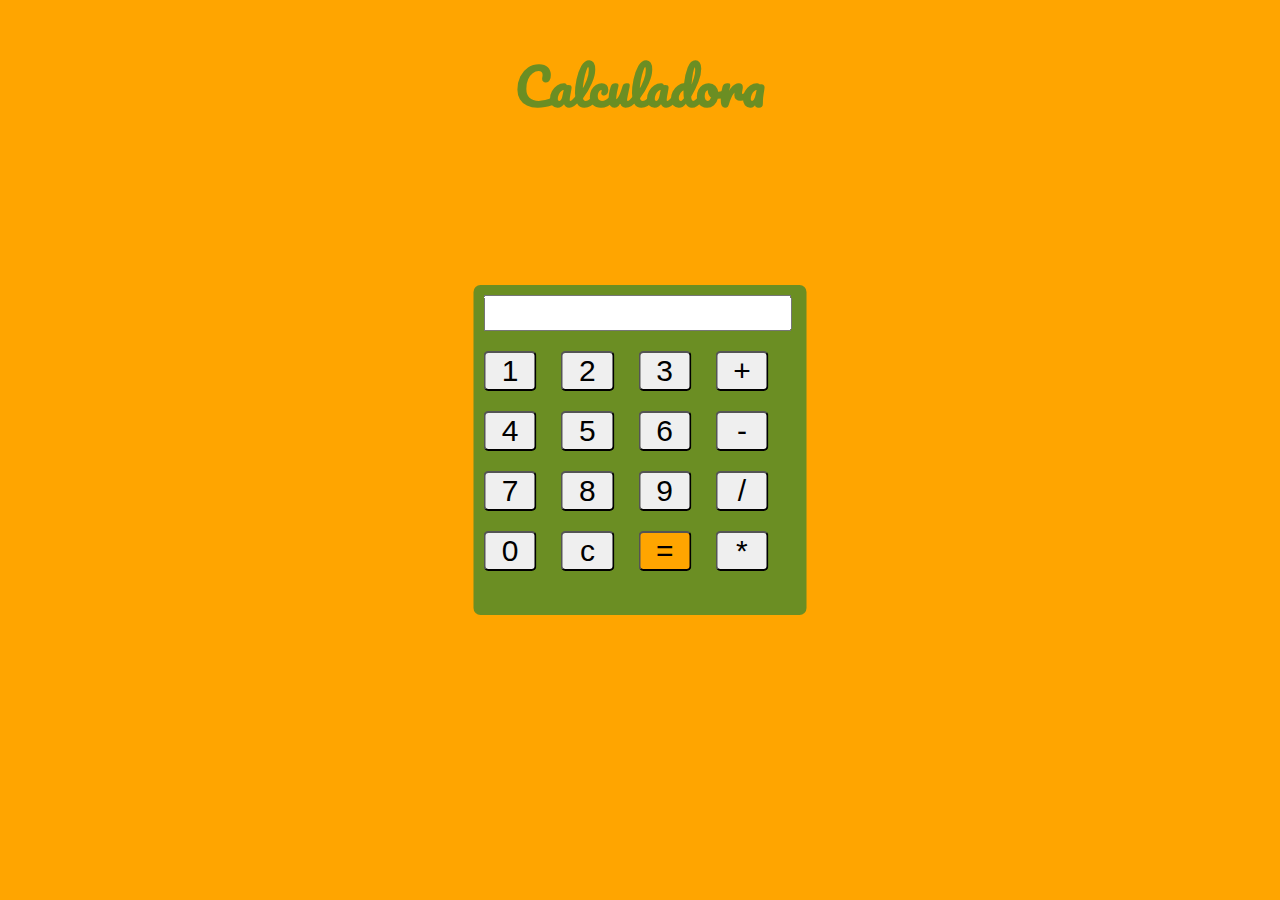
<file: código/index.html>
<!DOCTYPE html>
<html lang="pt-br">
<head>
    <meta charset="UTF-8">
    <meta name="viewport" content="width=device-width, initial-scale=1.0">
    <link rel="stylesheet" href="./estilocalculadora.css">
    <title>Calculadora</title>
   
</head>
<body>
    <h2>Calculadora</h2>
    <div class= "calculadora">
        <div class="visor">
            <input type="text" id="visor">
        </div>
        <div class="botoes">
            <input type="submit" value="1" onclick="unir(1);">
            <input type="submit" value="2" onclick="unir(2);">
            <input type="submit" value="3" onclick="unir(3);">
            <input type="submit" value="+" onclick="unir('+');">
            <input type="submit" value="4" onclick="unir(4);">
            <input type="submit" value="5" onclick="unir(5);">
            <input type="submit" value="6" onclick="unir(6);">
            <input type="submit" value="-" onclick="unir('-');">
            <input type="submit" value="7" onclick="unir(7);">
            <input type="submit" value="8" onclick="unir(8);">
            <input type="submit" value="9" onclick="unir(9);">
            <input type="submit" value="/" onclick="unir('/');">
            <input type="submit" value="0" onclick="unir(0);">
            <input type="submit" value="c" onclick="limpar();">
            <input type="submit" value="=" class="igual" onclick="calcular();">
            <input type="submit" value="*" onclick="unir('*');">
        </div>
    </div>
    <script type="text/javascript" src="calculadora.js"></script>
</body>
</html>
</file>
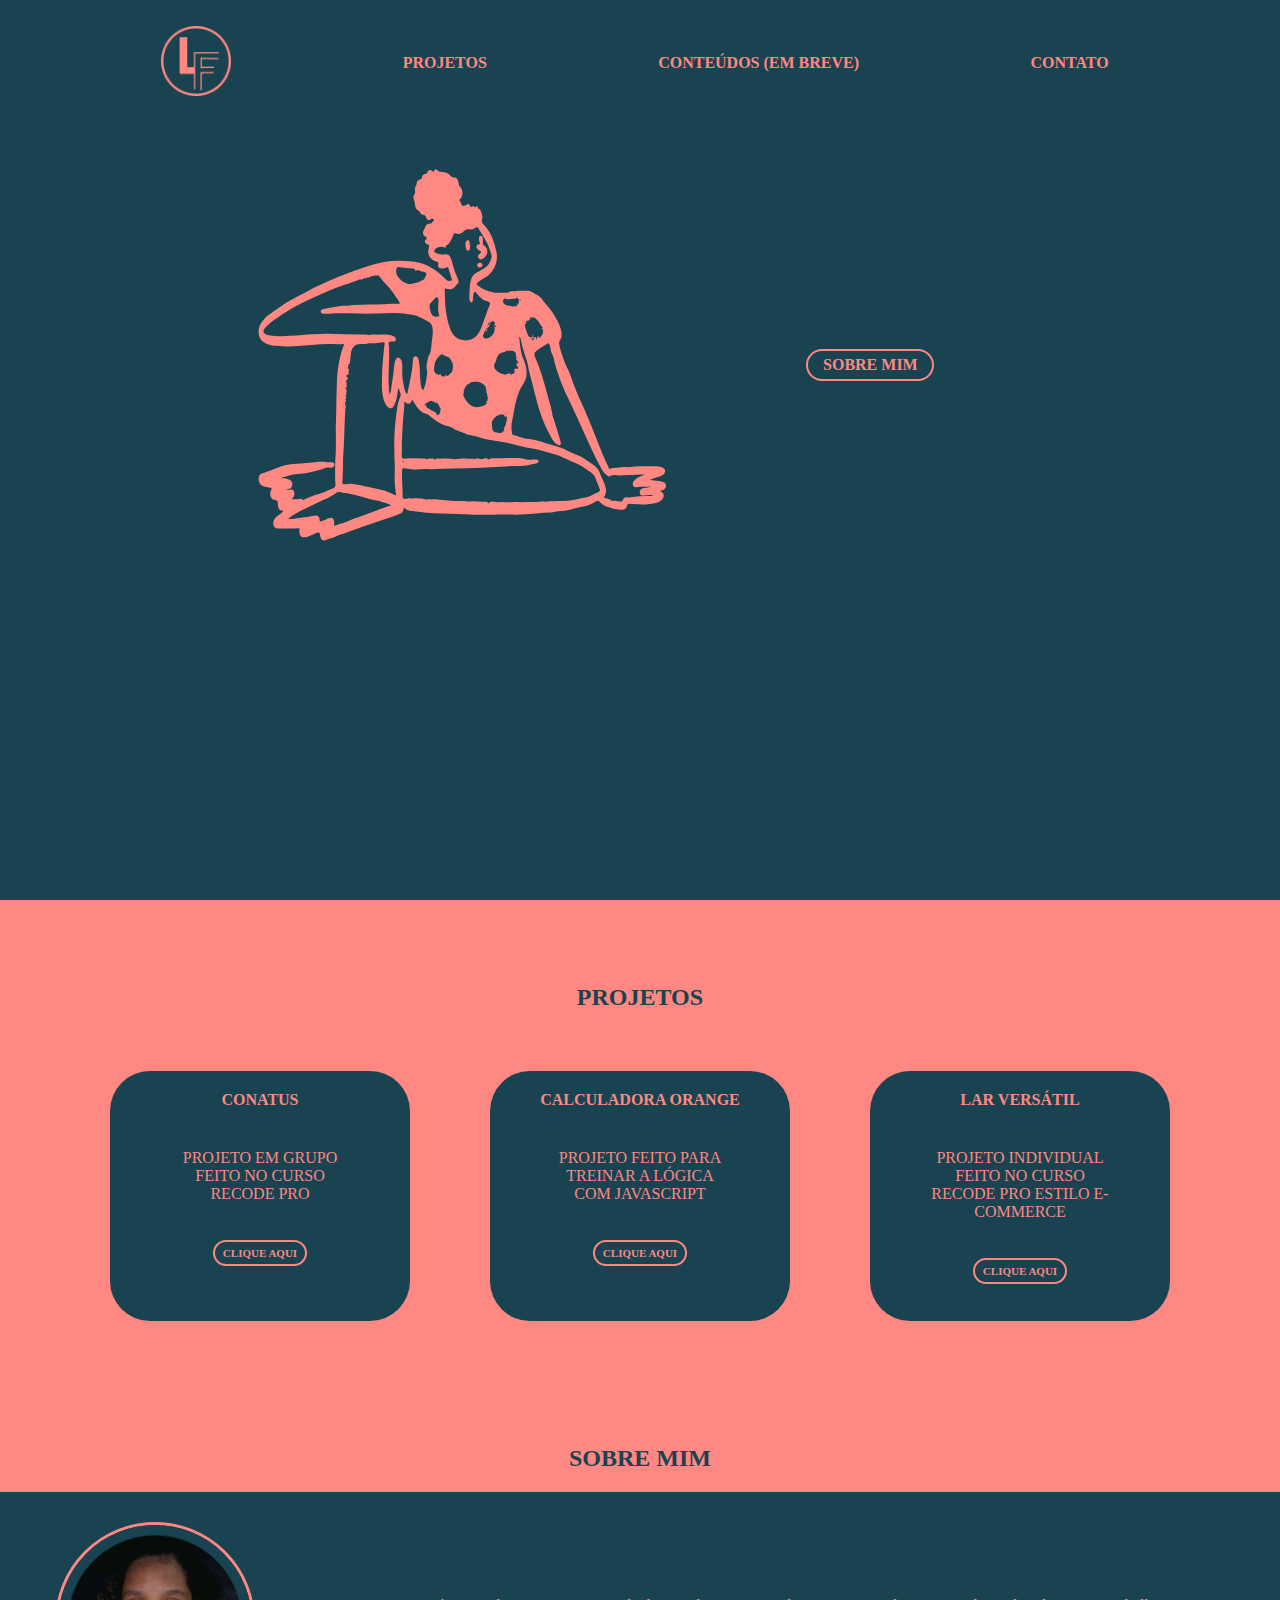
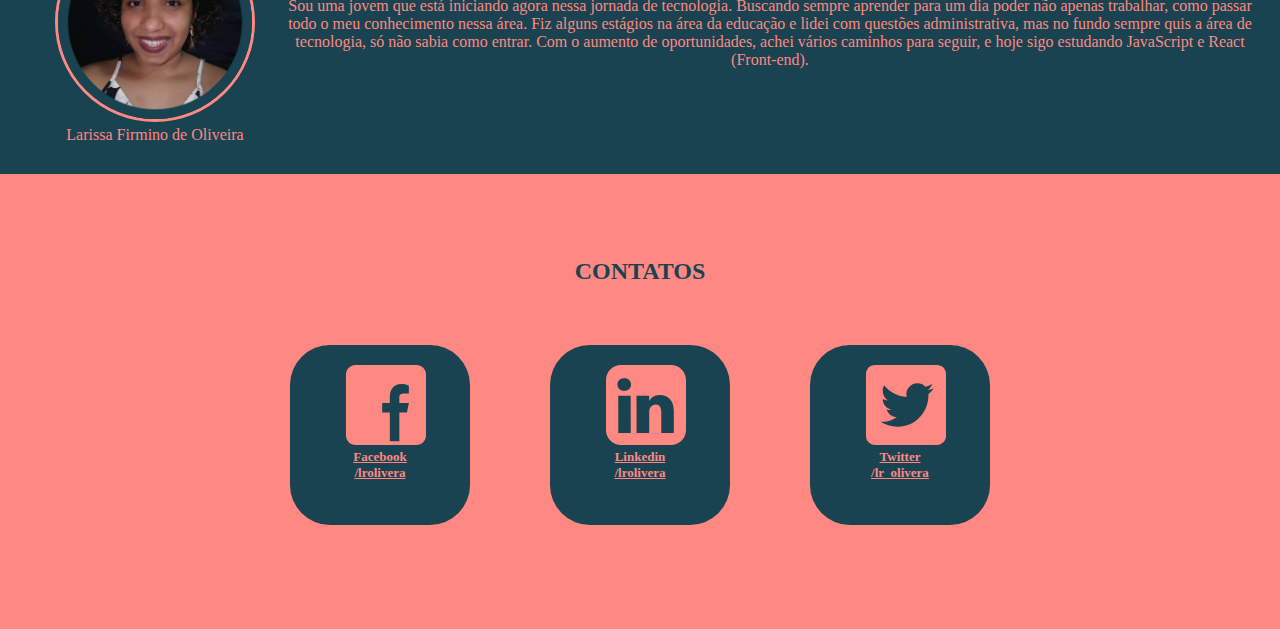
<file: final-projeto/index.html>
<!DOCTYPE html>
<html lang="pt-br">
<head>
    <meta charset="UTF-8">
    <meta http-equiv="X-UA-Compatible" content="IE=edge">
    <meta name="viewport" content="width=device-width, initial-scale=1.0">

    <link rel="shortcut icon" href="./img/logo.png">

    <link rel="stylesheet" href="./css/global.css">
    <link rel="stylesheet" href="./css/homePage.css">
    <link rel="stylesheet" href="./css/sobreMim.css">
    <link rel="stylesheet" href="./css/projetos.css">
    <link rel="stylesheet" href="./css/contatos.css">

    <title>Portfólio - Larissa Firmino</title>
</head>
<body>
    <div class="homePage">
        <header>
            <div class="container">	
                <nav class="containerMenu">
                        <a href="#"> <img src="./img/logo.png" alt="Logo" title="Logo Larissa Firmino" width="70px" height="70px"/></a>
                        <a href="#projetos">Projetos</a>
                        <a href="./html/conteudo.html">Conteúdos (em breve)</a>
                        <a href="#contatos">Contato</a>
                </nav>
            </div>
        </header>
        
        <main class="homePageMain">
            <img class="imgPage" src="img/meninaPage.svg" alt="Menina sentada" title="Menina Sentada">
            <a href="#sobreMim" class="btnConheca" title="Conhecer um pouco do meu Portfólio">Sobre mim</a>
        </main>
    </div>

    <div>
        <main>
            <article class="projetos" id="projetos">
                <h2>Projetos</h2>
                <section class="caixaProjetosMae">
                    <div class="caixaItemProjetos">
                        <h4>Conatus</h4>
                        <p class="textProjeto">Projeto em grupo feito no curso Recode pro</p>
                        <a class="btnClick" href="http://www.conatus.ga/" target="_blank">Clique aqui</a>
                    </div>
                    
                    <div class="caixaItemProjetos">
                        <h4>Calculadora Orange</h4>
                        <p class="textProjeto">Projeto feito para treinar a lógica com JavaScript</p>
                        <a class="btnClick" href="https://calculadora-orange.netlify.app/" target="_blank">Clique aqui</a>
                    </div>

                    <div class="caixaItemProjetos">
                        <h4>Lar Versátil</h4>
                        <p class="textProjeto">Projeto individual feito no curso Recode pro estilo e-commerce</p>
                        <a class="btnClick" href="https://larversatil3-projeto.netlify.app/index.html" target="_blank">Clique aqui</a>
                    </div>
                </section>
            </article>

            <article class="sobreMim" id="sobreMim">
                <h2>Sobre mim</h2>
                <div class="caixaTextLarissa">
                    <div class=caixaImagem>
                        <img src="./img/Larissa.jpeg" width="200px" height="200px" alt="Foto de perfil da Larissa" title="Foto de perfil da Larissa">
                        <p>Larissa Firmino de Oliveira</p>
                    </div>
                    <div>
                        <p class="textDescricao">Sou uma jovem que está iniciando agora nessa jornada de tecnologia. Buscando sempre aprender para um dia poder não apenas trabalhar, como passar todo o meu conhecimento nessa área.
                            Fiz alguns estágios na área da educação e lidei com questões administrativa, mas no fundo sempre quis a área de tecnologia, só não sabia como entrar.
                            Com o aumento de oportunidades, achei vários caminhos para seguir, e hoje sigo estudando JavaScript e React (Front-end). 
                        </p>
                    </div>
                </div>
            </article>

            <article class="contatos" id="contatos">
                <h2>Contatos</h2>
                <section class="caixa-mae-rede-social">
                    <div class="caixa-item-rede-social">
                        <a class="text-rede-social" href="https://www.facebook.com/lrolivera" target="blank">
                            <img src="img/facebook.svg" onmouseover="this.src='./img/facebook1.svg'" onmouseout="this.src='./img/facebook.svg'" 
                            alt="Logo do facebook" width="80px" height="80px">
                            <p>
                                Facebook
                            </p>
                            <p>
                                /lrolivera
                            </p>
                        </a>
                    </div>

                    <div class="caixa-item-rede-social">
                        <a class="text-rede-social" href="https://www.linkedin.com/in/lrolivera/" target="blank">
                            <img src="img/linkedin.svg" onmouseover="this.src='./img/linkedin1.svg'" onmouseout="this.src='./img/linkedin.svg'"
                            alt="Logo da rede social linkedin"  width="80px" height="80px"> 
                            <p>
                                Linkedin
                            </p>
                            <p>
                                /lrolivera
                            </p>
                        </a>
                    </div>

                    <div class="caixa-item-rede-social">
                        <a  class="text-rede-social" href="https://twitter.com/lr_olivera" target="blank">
                            <img src="img/twitter.svg" onmouseover="this.src='./img/twitter1.svg'" onmouseout="this.src='./img/twitter.svg'"
                            alt="Logo da rede social twitter"  width="80px" height="80px">
                            <p>
                                Twitter
                            </p>
                            <p>
                                /lr_olivera
                            </p>
                        </a>
                    </div>
                </section>
            </article>
        </main>
    </div>
</body>
</html>
</file>
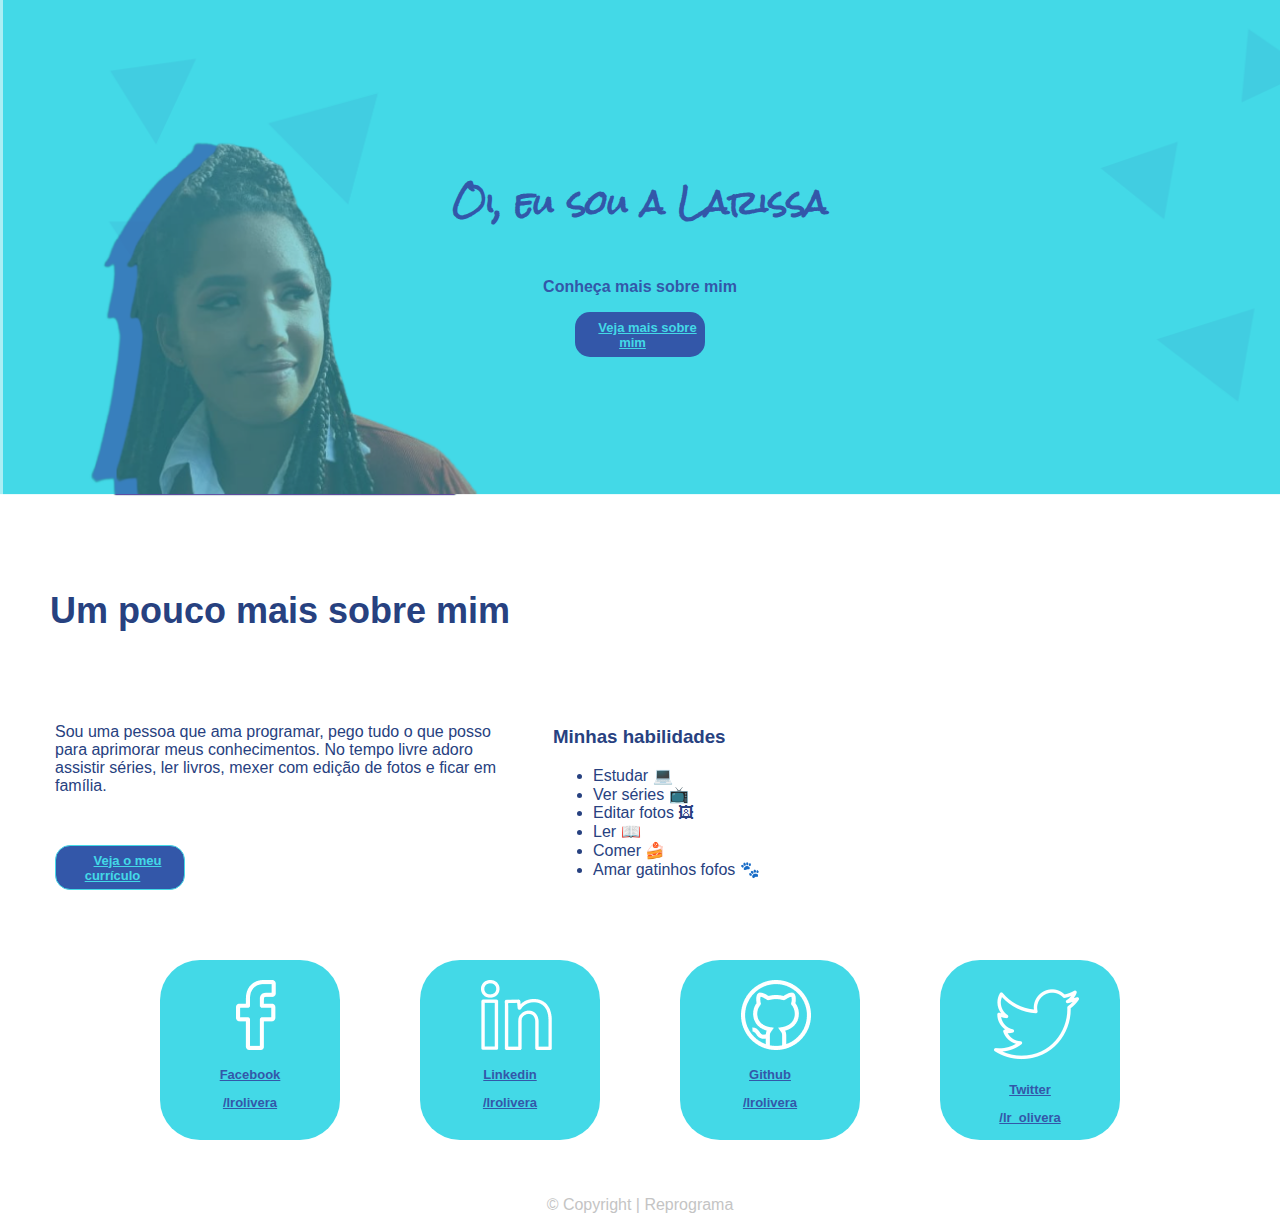
<file: Workshop /index.html>
<!DOCTYPE html>
<html lang="pt-br">
<head>
    <meta charset="UTF-8">
    <meta http-equiv="X-UA-Compatible" content="IE=edge">
    <meta name="viewport" content="width=device-width, initial-scale=1.0">
    <link href="./css/estilo.css" rel="stylesheet">
    <title>Workshop - {Reprograma}</title>
</head>
<body>
    <header class="background">
        <h1>
            Oi, eu sou a Larissa
        </h1>
        <p class="text-header">
            Conheça mais sobre mim
        </p>
        <button class="btn-header">
            <a class="btn-text" class="link"  href="#main" >Veja mais sobre mim</a>
        </button>
    </header>
    <main  id="main" class="main">
        <section class="caixa-secao-conteudo">
            <h2>
                Um pouco mais sobre mim
            </h2>

            <div class="caixa-somente-conteudo">
                <div class="caixa-sobre-mim">
                    <p class="caixa-texto-sobre-mim">
                        Sou uma pessoa que ama programar, pego tudo o que posso para aprimorar meus conhecimentos.
                        No tempo livre adoro assistir séries, ler livros, mexer com edição de fotos e ficar em família.
                    </p>
        
                    <button class="btn-body">
                        <a class="btn-text" href="./img/curriculum.pdf">Veja o meu currículo</a>
                    </button>
                </div>
        
                <div class="caixa-lista-sobre-mim">
                    <h3>
                        Minhas habilidades
                    </h3>
        
                    <ul>
                        <li>Estudar &#128187;</li>
                        <li>Ver séries &#128250	</li>
                        <li>Editar fotos &#128444</li>
                        <li>Ler &#128214;</li>
                        <li>Comer &#127856; </li>
                        <li>Amar gatinhos fofos &#128062;</li>
                    </ul>
                </div>
            </div>
        </section>
    </main>

    <section class="caixa-mae-rede-social">
        <div class="caixa-item-rede-social">
            <a class="text-rede-social" href="https://www.facebook.com/lrolivera" target="blank">
                <img src="img/facebook.png" alt="Logo do facebook">
                <p>
                    Facebook
                </p>
                <p>
                    /lrolivera
                </p>
            </a>
        </div>

        <div class="caixa-item-rede-social">
            <a class="text-rede-social" href="https://www.linkedin.com/in/lrolivera/" target="blank">
                <img src="img/in.png" alt="Logo da rede social linkedin">
                <p>
                    Linkedin
                </p>
                <p>
                    /lrolivera
                </p>
            </a>
        </div>

        <div class="caixa-item-rede-social">
            <a  class="text-rede-social" href="https://github.com/lrolivera" target="blank">
                <img src="img/github.png" alt="Logo da rede social github">
                <p>
                    Github
                </p>
                <p>
                    /lrolivera
                </p>
            </a>
        </div>

        <div class="caixa-item-rede-social">
            <a  class="text-rede-social" href="https://twitter.com/lr_olivera" target="blank">
                <img src="img/twitter.png" alt="Logo da rede social twitter">
                <p>
                    Twitter
                </p>
                <p>
                    /lr_olivera
                </p>
            </a>
        </div>

    </section>
    <footer>
        <p>
            © Copyright | Reprograma
        </p>
    </footer>
</body>
</html>
</file>
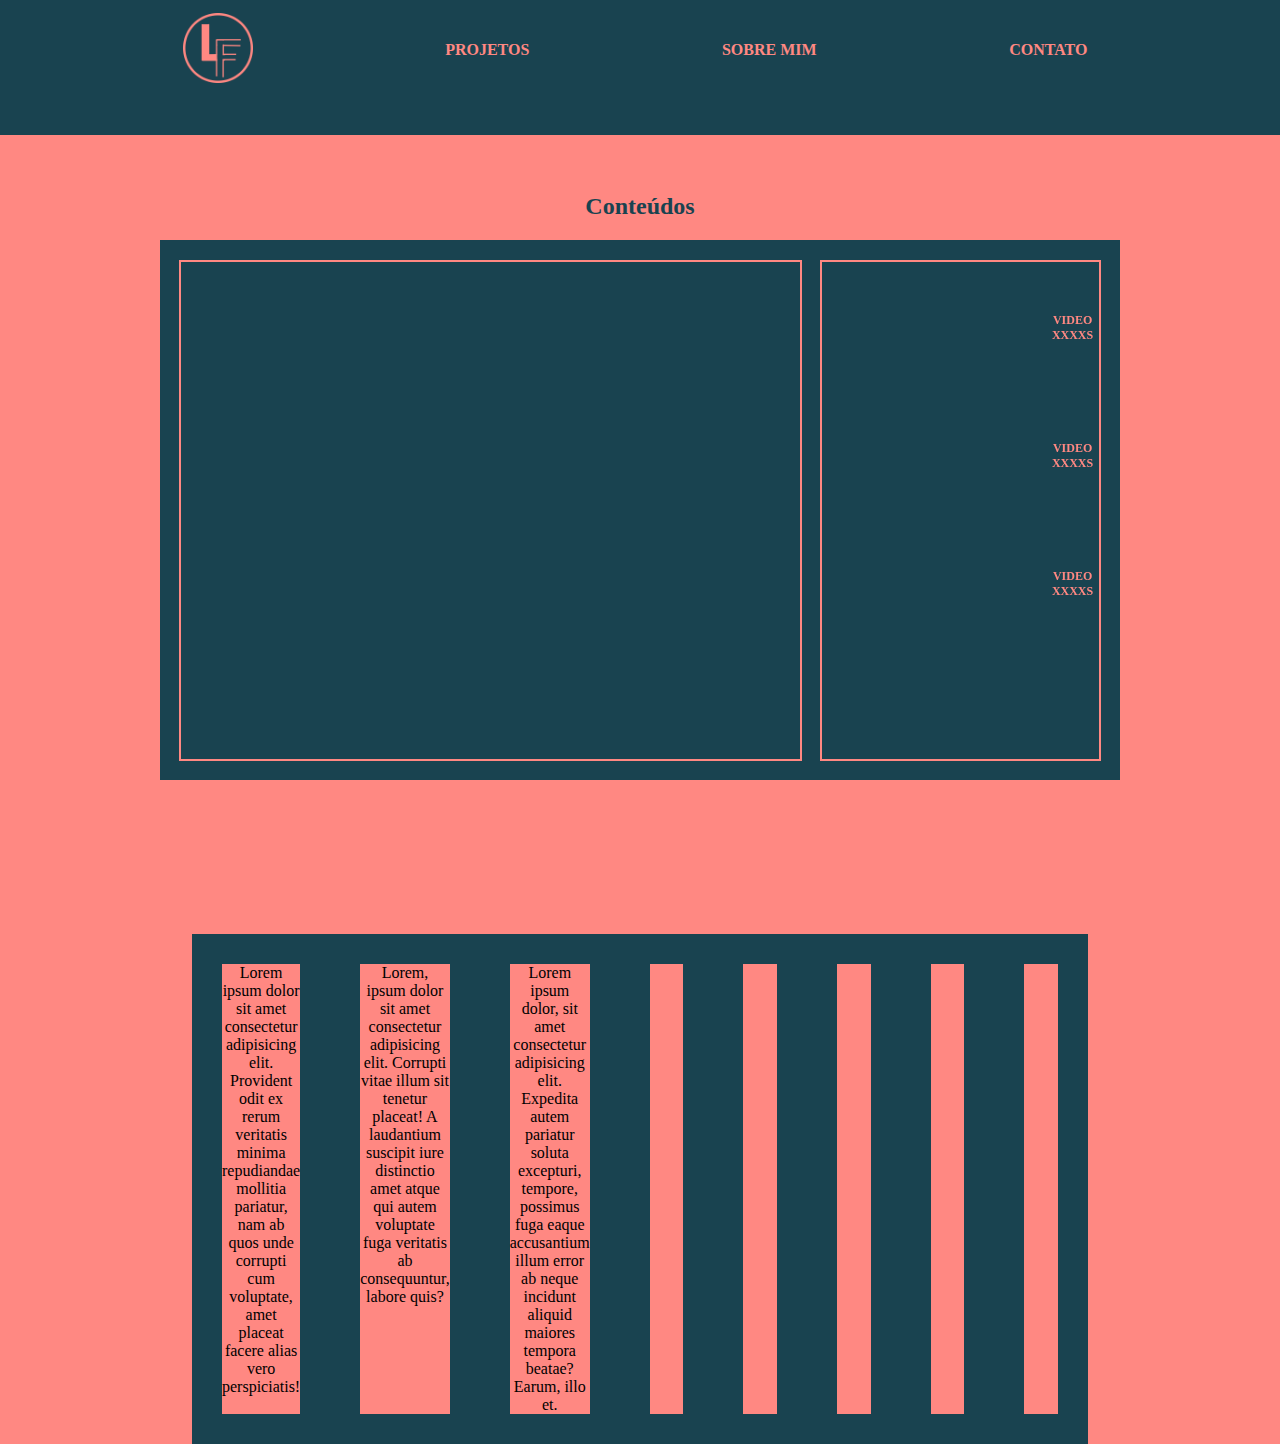
<file: final-projeto/html/conteudo.html>
<!DOCTYPE html>
<html lang="en">
<head>
    <meta charset="UTF-8">
    <meta http-equiv="X-UA-Compatible" content="IE=edge">
    <meta name="viewport" content="width=device-width, initial-scale=1.0">

    <link rel="shortcut icon" href="../img/logo.png">

    <link rel="stylesheet" href="../css/global.css">
    <link rel="stylesheet" href="../css/conteudo.css">

    <title>Larissa firmino - Conteúdo</title>
</head>
<body>
    <header>
        <div class="container">	
            <nav class="containerMenu">
                    <a href="#"> <img src="../img/logo.png" alt="Logo" title="Logo Larissa Firmino" width="70px" height="70px"/></a>
                    <a href="../index.html#projetos" >Projetos</a>
                    <a href="../index.html#sobreMim">Sobre mim</a>
                    <a href="../index.html#contatos">Contato</a>
            </nav>
        </div>
    </header>
    <main>
        
        <section class=videos>
            <h2>Conteúdos</h2>
            <article class="conteudoMae">
                <div class="conteudo">
                    <div class="lado1">
                        <iframe width="600vw" height="320vh" src="https://www.youtube.com/embed/ardglr9MVVQ" title="YouTube video player" 
                        frameborder="0" allow="accelerometer; autoplay; clipboard-write; encrypted-media; gyroscope; picture-in-picture"
                        allowfullscreen>
                        </iframe>
                    </div>
                    <div class="lado2">
                        <div class="titulo">
                            <iframe width="200" height="115" src="https://www.youtube.com/embed/qPYCnebQQ6U" title="YouTube video player" 
                            frameborder="0" allow="accelerometer; autoplay; clipboard-write; encrypted-media; gyroscope; picture-in-picture" 
                            allowfullscreen>
                            </iframe>
                            <p>Video xxxxs</p>
                        </div>
                        <div class="titulo">
                            <iframe width="200" height="115" src="https://www.youtube.com/embed/qPYCnebQQ6U" title="YouTube video player" 
                            frameborder="0" allow="accelerometer; autoplay; clipboard-write; encrypted-media; gyroscope; picture-in-picture" 
                            allowfullscreen>
                            </iframe>
                            <p>Video xxxxs</p>
                        </div>
                        <div class="titulo">
                            <iframe width="200" height="115" src="https://www.youtube.com/embed/qPYCnebQQ6U" title="YouTube video player" 
                            frameborder="0" allow="accelerometer; autoplay; clipboard-write; encrypted-media; gyroscope; picture-in-picture" 
                            allowfullscreen>
                            </iframe>
                            <p>Video xxxxs</p>
                        </div>
                        
                    </div>
                </div>
            </article>
            <article class="postsMae">
                <div class="posts">
                    <p>Lorem ipsum dolor sit amet consectetur adipisicing elit. Provident odit ex rerum veritatis minima repudiandae mollitia pariatur, nam ab quos unde corrupti cum voluptate, amet placeat facere alias vero perspiciatis!</p>
                </div>
                <div class="posts">
                    <p>Lorem, ipsum dolor sit amet consectetur adipisicing elit. Corrupti vitae illum sit tenetur placeat! A laudantium suscipit iure distinctio amet atque qui autem voluptate fuga veritatis ab consequuntur, labore quis?</p>
                </div >
                <div class="posts">
                    <p>Lorem ipsum dolor, sit amet consectetur adipisicing elit. Expedita autem pariatur soluta excepturi, tempore, possimus fuga eaque accusantium illum error ab neque incidunt aliquid maiores tempora beatae? Earum, illo et.</p>
                </div>
                <div class="posts">
                </div>
                <div class="posts">
                </div>
                <div class="posts">
                </div >
                <div class="posts">
                </div>
                <div class="posts">
                </div>
            </article>
        </section>

    </main>
</body>
</html>
</file>
<file: código/estilocalculadora.css>
@import url('https://fonts.googleapis.com/css2?family=Pacifico&display=swap');

h2{
    text-align: center;
    font-size: 50px;
    color: olivedrab;
    font-family: 'Pacifico', cursive;
}
body {
 background-color: orange;
}
.calculadora {
    width: 333px;
    height: 330px;
    background-color: olivedrab;
    border-radius: 7px;
    position: absolute;
    top: 50%;
    left: 50%;
    transform: translate(-50%, -50%);

}

.visor input {
    margin: 10px;
    width: 300px;
    height: 30px;
    text-align: center;
    font-size: 25px;

}

.botoes input {
    margin: 10px;
    font-size: 30px;
    width: 16%;
    border-radius: 5px;

}

.igual {
    background-color: orange;
    width: 10px;
    margin-left: 30px;
}
</file>
<file: final-projeto/css/global.css>
* {
    padding: 0;
    margin: 0;
    box-sizing: border-box;
    scroll-behavior: smooth;
}
body {
    width: 100%;
    background-color: #ff8882 ;
}

a {
    color:#9dbeb9;
    text-decoration: none;
}

h2{
    color:  #194350;
    padding: 20px;
}

/* ------------------- MOBILE--------------------------- */

@media (max-width: 767px) {
    h2{
        font-size: 19px;
    }

}
</file>
<file: final-projeto/css/homePage.css>
/* Menu */

.containerMenu {
    padding: 2% 0;
    display: flex;
    justify-content: space-evenly;
    align-items: center;
    font-weight: bold;
    text-transform: uppercase;
    
}


.containerMenu a{
    text-decoration: none;
    color:  #ff8882;
    margin-right: 10px;
}

.containerMenu a:hover{
    color: #9dbeb9;

}

/* Página de entrada */
.homePageMain{
    display: flex;
    align-items:center;
    justify-content:start;
}
.homePageMain img {
    width: 50%;
    margin-left: 13%;
}

/* Estilos */

/* Fundo da home page */

.homePage {
    width: 100%;
    height: 100vh;
    background-color: #194350;
}

/* Estilo Boton */

.btnConheca {
    color: #ff8882;
    border: 2px solid #ff8882;
    display: flex;
    align-items: center;
    justify-content: center;
    text-align: center;
    width: 10%;
    font-size: 16px;
    padding: 5px 8px;
    border-radius: 20px;
    font-weight: bold;
    text-transform: uppercase;
}

.btnConheca:active {
    background: #9dbeb9;
}

.btnConheca:hover{
    color:#9dbeb9 ;
    border: 2px solid #9dbeb9;
}

/*-------------------- TABLET------------------------------------- */

@media (min-width: 768px) and (max-width: 1023px) {

}

/* ------------------- MOBILE--------------------------- */

@media (max-width: 767px) {
    .homePage {
        height: 95vh;
    }
    .homePageMain{
        display: block;
        justify-content: center;
        justify-items: center;
    }
    .homePageMain img {
        width: 90%;
        margin: 20% 0 20% 10%;
        
    }

    .btnConheca {
        margin: 5% 35%;
        width: 30%;
        font-size: 12px;
    }

    .containerMenu {
        font-size: 10px;
        
    }

    .containerMenu img {
        width: 50px;
        height: 50px;
    }
    

}
</file>
<file: final-projeto/css/sobreMim.css>
.sobreMim {
    text-align: center;
    text-transform: uppercase;
    color: #ff8882;
    margin: 5% 0;
}

.caixaTextLarissa {
    background-color: #194350 ;
    width: 100%;
    display: flex;
    align-items: center;
    justify-content: center;
    margin: auto;
    padding: 0px 25px;
    text-transform: none;
}

.caixaTextLarissa img{
    border-radius: 180px;
    border: 3px solid  #ff8882;
}



.caixaImagem {
    padding: 30px;
    text-align: center;

}

/*-------------------- TABLET------------------------------------- */

@media (min-width: 768px) and (max-width: 1023px) {

}

/* ------------------- MOBILE--------------------------- */

@media (max-width: 767px) {
    .caixaTextLarissa {
        padding: 10px 24px;
        display: block;
    }

    .caixaTextLarissa img{
        width: 100px;
        height: 100px;

    }

}
</file>
<file: final-projeto/css/projetos.css>
.projetos{
    text-align: center;
    text-transform: uppercase;
    color: #ff8882;
    margin: 5% 0;
}
.caixaItemProjetos {
    padding: 20px;
    background-color: #194350;
    width: 300px;
    height: 250px;
    margin: 40px;
    border-radius: 40px;

}

.caixaItemProjetos img{
    border-radius: 40px;
    width: 300px;
    height: 250px;
    
}


.caixaProjetosMae {
    display: flex;
    justify-content: center;
}

.textProjeto{
    padding: 40px;
}

.btnClick {
    color: #ff8882;
    border: 2px solid #ff8882;
    width: 30%;
    font-size: 11px;
    padding: 5px 8px;
    border-radius: 20px;
    font-weight: bold;
    text-transform: uppercase;
}

.btnClick:active {
    background: #9dbeb9;
}

.btnClick:hover{
    color:#9dbeb9 ;
    border: 2px solid #9dbeb9;
}

/*-------------------- TABLET------------------------------------- */

@media (min-width: 768px) and (max-width: 1023px) {

}

/* ------------------- MOBILE--------------------------- */

@media (max-width: 767px) {
    .caixaProjetosMae {
        display: block;
        margin-left: 20px;
    }

    .caixaItemProjetos {
        width: 250px;
        height: 200px;
    
    }

    .textProjeto{
        padding: 20px;
        font-size: 14px;
    }

}
</file>
<file: final-projeto/css/contatos.css>
.contatos{
    text-align: center;
    text-transform: uppercase;
    margin: 5% 0;
}
.caixa-item-rede-social {
    padding: 20px;
    background-color: #194350;
    width: 180px;
    height: 180px;
    text-align: center;
    margin: 40px;
    border-radius: 40px;
}

.text-rede-social {
    color: #ff8882;
    font-size: 13px;
    font-weight: bold;
    text-decoration-line: underline;
    padding: 12px;
    text-transform: none;
}

.text-rede-social:hover{
    color:#9dbeb9;
}

.caixa-mae-rede-social {
    display: flex;
    justify-content: center;
}

/*-------------------- TABLET------------------------------------- */

@media (min-width: 768px) and (max-width: 1023px) {

}

/* ------------------- MOBILE--------------------------- */

@media (max-width: 767px) {
    .caixa-mae-rede-social {
        display: block;
        margin-left: 20%;
    }

    .caixa-item-rede-social {
        width: 130px;
        height: 130px;
    }

    .caixa-item-rede-social img {
        width: 50px;
        height: 50px;
    }
    

}
</file>
<file: Workshop /css/estilo.css>
@import url('https://fonts.googleapis.com/css2?family=Rock+Salt&display=swap');

* {
    box-sizing: border-box;
}

body {
    font-family: 'Raleway', Arial, Helvetica, sans-serif;
    margin: 0 ;
}

html {
    height: 100%;
    scroll-behavior: smooth;
}

a{
    text-decoration: none;
}

.background {
    background-image: url("../img/background-larissa.png");
    background-size: cover;
    background-repeat: no-repeat;
    height: 500px;
    width: 100%;
    flex-direction: column;
    display: flex;
    justify-content: center;
    align-items: center;
}



h1 {
    font-family: 'Rock Salt', sans-serif ;
    color: #3357A9;
}

h2 {
    font-size: 36px;
    color: #274180;
    margin: 50px;
}

.text-header {
    color:  #3357A9 ;
    font-weight: bold;
}

.btn-header {
    background-color:  #3357A9;
    width: 130px;
    height: 45px;
    border-radius: 15px;
    border:none;
    align-items: center;
}

.btn-text {
    color: #43d9e7;
    font-size: 13px;
    font-weight: bold;
    text-decoration-line: underline;
    padding: 15px;
    align-items: center;
    justify-content: center;
}

.btn-body {
    background-color:  #3357A9;
    width: 130px;
    height: 45px;
    border-radius: 15px;
    border: #43d9e7 1px solid;
    align-items: center;
}

.caixa-secao-conteudo{
    margin-top: 40px;
    display: flex;
    flex-direction: column;
    justify-content: center;
}

.caixa-somente-conteudo{
    display: flex;
    margin:25px 55px;
}


.caixa-texto-sobre-mim{
    margin-bottom: 50px;
    color: #274180;
}

.caixa-sobre-mim{
width: 40%;

}

.caixa-lista-sobre-mim{
    width: 40%;
    margin-left: 30px;
    color: #274180;
}

.caixa-item-rede-social {
    padding: 20px;
    background-color: #43d9e7 ;
    width: 180px;
    height: 180px;
    text-align: center;
    margin: 40px;
    border-radius: 40px;
}

.text-rede-social {
    color: #3357A9;
    font-size: 13px;
    font-weight: bold;
    text-decoration-line: underline;
    padding: 12px;
}

.caixa-mae-rede-social {
    display: flex;
    justify-content: center;
}

footer {
    color: #C4C4C4;
    text-align: center;
    font-size: 16px;

}


/*-------------------- TABLET------------------------------------- */

@media (min-width: 768px) and (max-width: 1023px) {
    .background {
        background-image: url("../img/background-larissa-min.png");
    }

    h1 {
        font-size: 30px;
        
    }

    .text-header {
        font-size: 18px;
    }

    .caixa-mae-rede-social {
        align-items: flex-end;

    }

    .caixa-texto-sobre-mim{
        font-size: 22px;
        
    }

    .caixa-lista-sobre-mim{
        font-size: 18px;
        
    }

    h2 {
        font-size: 33px;
    }




}

 /* ------------------- MOBILE--------------------------- */

@media (max-width: 767px) {
    .background {
        background-image: url("../img/background-larissa-min.png");
    }

    h1 {
        font-size: 25px;
        
    }

    .btn-header {
        width: 110px;
        height: 35px;
        
    }

    .btn-text {
        font-size: 12px;
    }

    .btn-body {
        height: 50px;
        width: 120px;
    }


    .caixa-mae-rede-social {
        display: block;
        
    }

    .caixa-texto-sobre-mim{
        font-size: 18px;
        
    }

    .caixa-lista-sobre-mim{
        font-size: 15px;
        
    }

    h2 {
        font-size: 30px;

    }
    


}
</file>
<file: final-projeto/css/conteudo.css>
.container {
    background-color:  #194350;
    height: 15vh;
    margin: 0 0 3% 0;
}

/* Menu */

.containerMenu {
    padding: 1% 0;
    display: flex;
    justify-content: space-evenly;
    align-items: center;
    font-weight: bold;
    text-transform: uppercase;
    
}


.containerMenu a{
    text-decoration: none;
    color:  #ff8882;
    margin-right: 10px;
}

.containerMenu a:hover{
    color: #9dbeb9;
}

/* Conteúdo em video */

.videos {
    text-align: center;
}

.conteudoMae{
    display: flex;
    justify-content: center;
}

.conteudo {
    display: flex;
    justify-content:start;
    background-color: #194350;
    padding: 1.5%;
    width: 75vw;
    height: 60vh;
}

.lado1{
    padding: 1%;
    border: 2px solid #ff8882;
}

.lado2 {
    overflow: hidden;
    overflow-y:scroll;
    padding: 1%;
    margin-left: 2%;
    display: block;
    border: 2px solid #ff8882;
}

.titulo {
    align-items: center;
    display: flex;
    justify-content: start;
    padding-bottom: 5%;
}

.titulo p{
    font-size: 12px;
    font-weight: bold;
    text-transform: uppercase;
    color: #ff8882;
    margin: 0 8%;
}

.postsMae {
    margin-top: 12%;
    background-color: #194350;
    width: 70vw;
    overflow:scroll ;
    display:inline-flex;
    justify-content:center;
}

.posts {
    margin: 30px;
    width: 25vw;
    height: 50vh;
    background-color: #ff8882;
}
</file>
